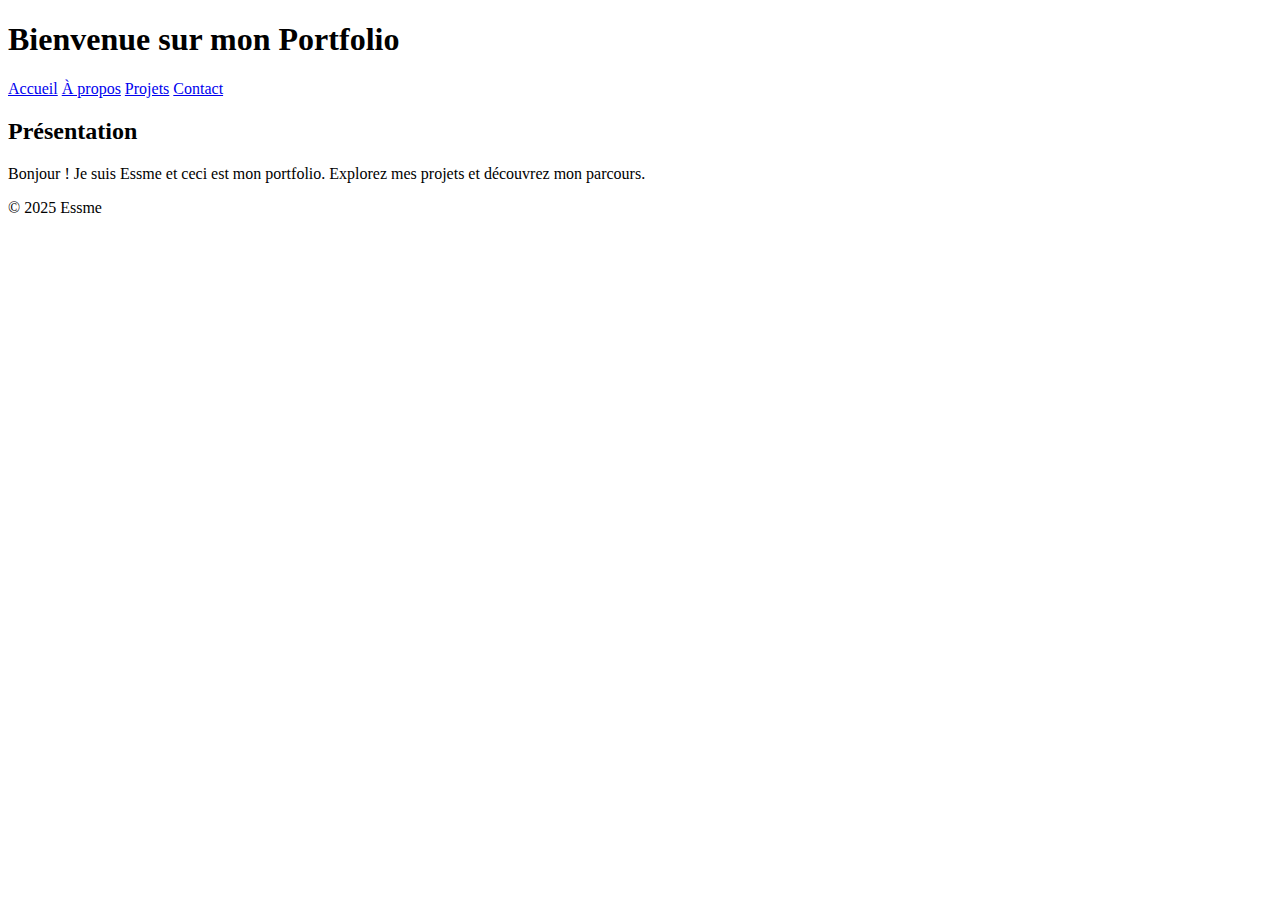
<file: index.html>
<!DOCTYPE html>
<html lang="fr">
<head>
    <meta charset="UTF-8">
    <meta name="viewport" content="width=device-width, initial-scale=1.0">
    <title>Mon Portfolio</title>
    <link rel="stylesheet" href="style.css">
</head>
<body>
    <header>
        <h1>Bienvenue sur mon Portfolio</h1>
        <nav>
            <a href="index.html">Accueil</a>
            <a href="about.html">À propos</a>
            <a href="projects.html">Projets</a>
            <a href="contact.html">Contact</a>
        </nav>
    </header>
    <main>
        <section>
            <h2>Présentation</h2>
            <p>Bonjour ! Je suis Essme et ceci est mon portfolio. Explorez mes projets et découvrez mon parcours.</p>
        </section>
    </main>
    <footer>
        <p>&copy; 2025 Essme</p>
    </footer>
</body>
</html>
</file>
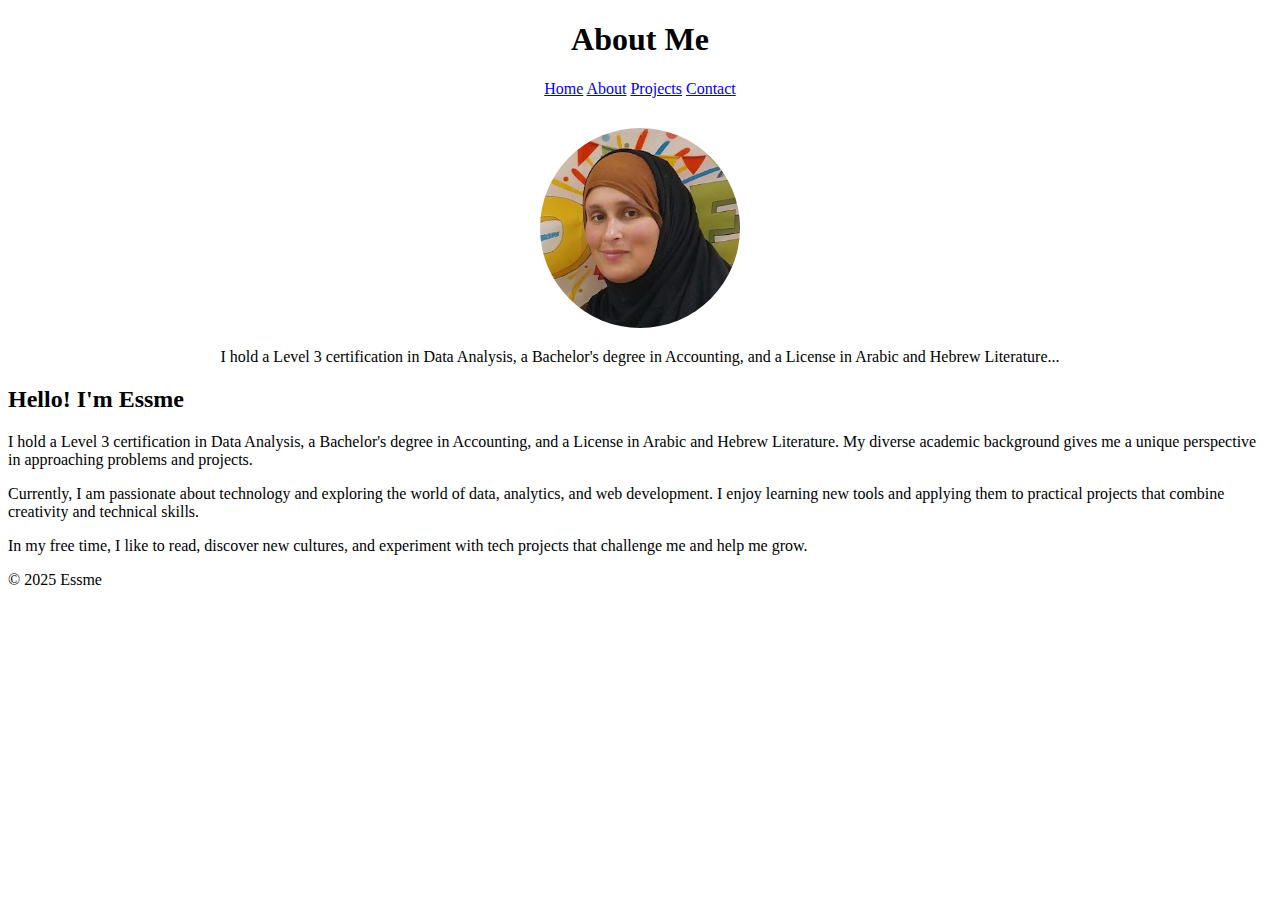
<file: about.html>
<!DOCTYPE html>
<html lang="en">
<head>
    <meta charset="UTF-8">
    <meta name="viewport" content="width=device-width, initial-scale=1.0">
    <title>About - My Portfolio</title>
    <link rel="stylesheet" href="style.css">
</head>
<body>
    <header>
      <div style="text-align: center;"> 
        <h1>About Me</h1>
        <nav>
            <a href="index.html">Home</a>
            <a href="about.html">About</a>
            <a href="projects.html">Projects</a>
            <a href="contact.html">Contact</a>
        </nav>
          </div>
    </header>
    <main>
       <section class="about-container">
    <div class="about-image">
     
<div style="text-align: center;">
  <img src="photo.png" alt="Ma photo" style="width:200px; height:200px; border-radius:50%; object-fit:cover; margin-top:30px;">

  <p>
    I hold a Level 3 certification in Data Analysis, a Bachelor's degree in Accounting, and a License in Arabic and Hebrew Literature...  
  </p>
</div>


    </div>
    <div class="about-text">
        <h2>Hello! I'm Essme</h2>
        <p>I hold a Level 3 certification in Data Analysis, a Bachelor's degree in Accounting, and a License in Arabic and Hebrew Literature. My diverse academic background gives me a unique perspective in approaching problems and projects.</p>
        <p>Currently, I am passionate about technology and exploring the world of data, analytics, and web development. I enjoy learning new tools and applying them to practical projects that combine creativity and technical skills.</p>
        <p>In my free time, I like to read, discover new cultures, and experiment with tech projects that challenge me and help me grow.</p>
    </div>
</section>

    </main>
    <footer>
        <p>&copy; 2025 Essme</p>
    </footer>
</body>
</html>
</file>
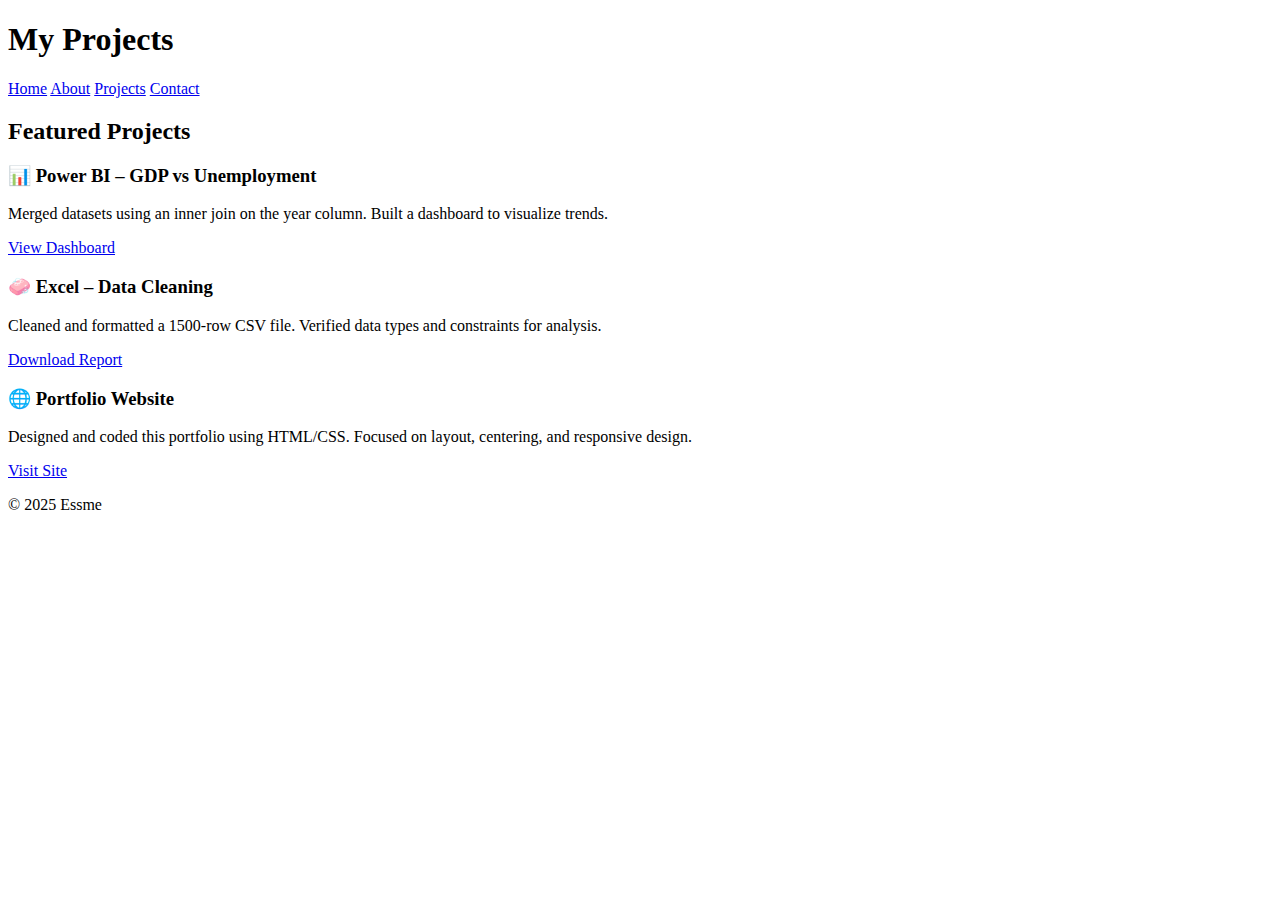
<file: project.html>
<!DOCTYPE html>
<html lang="en">
<head>
  <meta charset="UTF-8" />
  <meta name="viewport" content="width=device-width, initial-scale=1.0" />
  <title>Projects – Essme Portfolio</title>
  <link href="https://fonts.googleapis.com/css2?family=Inter:wght@400;600&display=swap" rel="stylesheet" />
  <link rel="stylesheet" href="style.css" />
</head>
<body>
  <header>
    <h1>My Projects</h1>
    <nav class="menu">
      <a href="index.html">Home</a>
      <a href="about.html">About</a>
      <a href="projects.html">Projects</a>
      <a href="contact.html">Contact</a>
    </nav>
  </header>

  <main>
    <section class="projects">
      <h2>Featured Projects</h2>

      <div class="project-card">
        <h3>📊 Power BI – GDP vs Unemployment</h3>
        <p>Merged datasets using an inner join on the year column. Built a dashboard to visualize trends.</p>
        <a href="#">View Dashboard</a>
      </div>

      <div class="project-card">
        <h3>🧼 Excel – Data Cleaning</h3>
        <p>Cleaned and formatted a 1500-row CSV file. Verified data types and constraints for analysis.</p>
        <a href="#">Download Report</a>
      </div>

      <div class="project-card">
        <h3>🌐 Portfolio Website</h3>
        <p>Designed and coded this portfolio using HTML/CSS. Focused on layout, centering, and responsive design.</p>
        <a href="#">Visit Site</a>
      </div>
    </section>
  </main>

  <footer>
    <p>&copy; 2025 Essme</p>
  </footer>
</body>
</html>
</file>
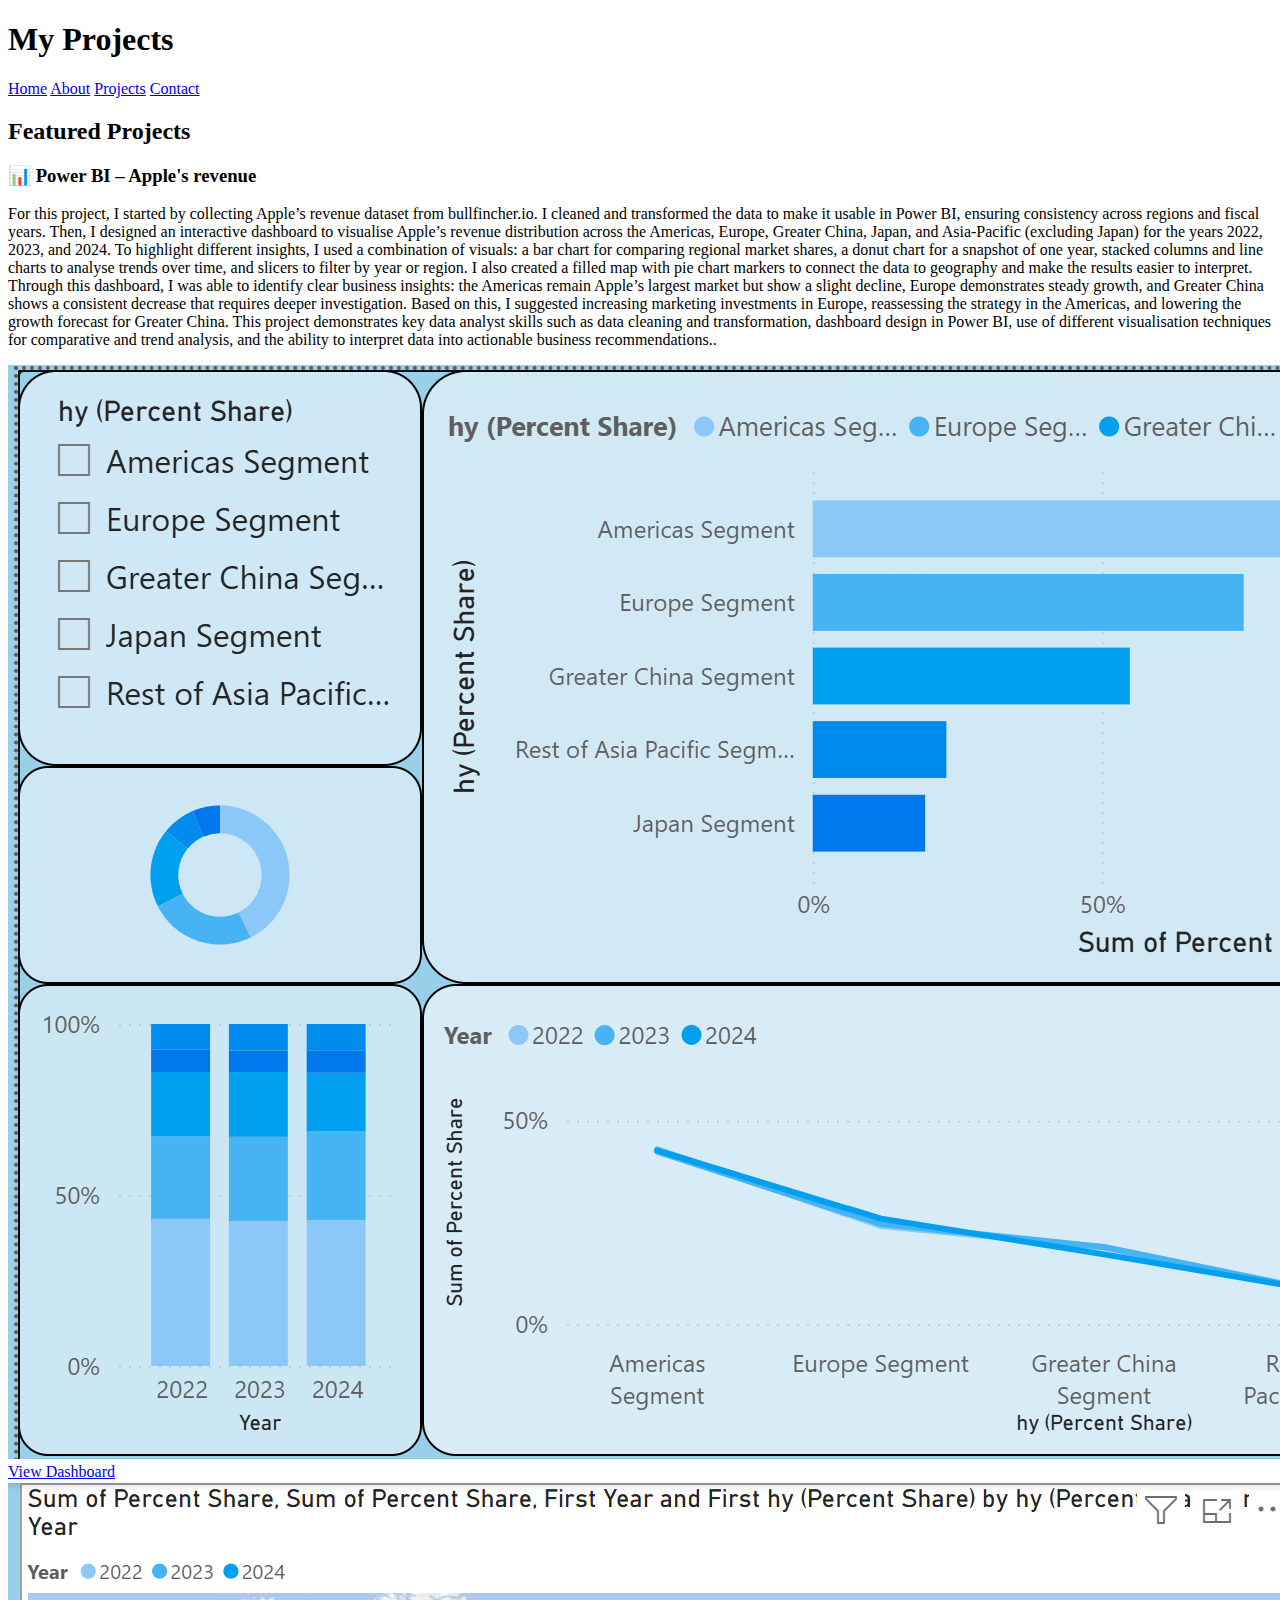
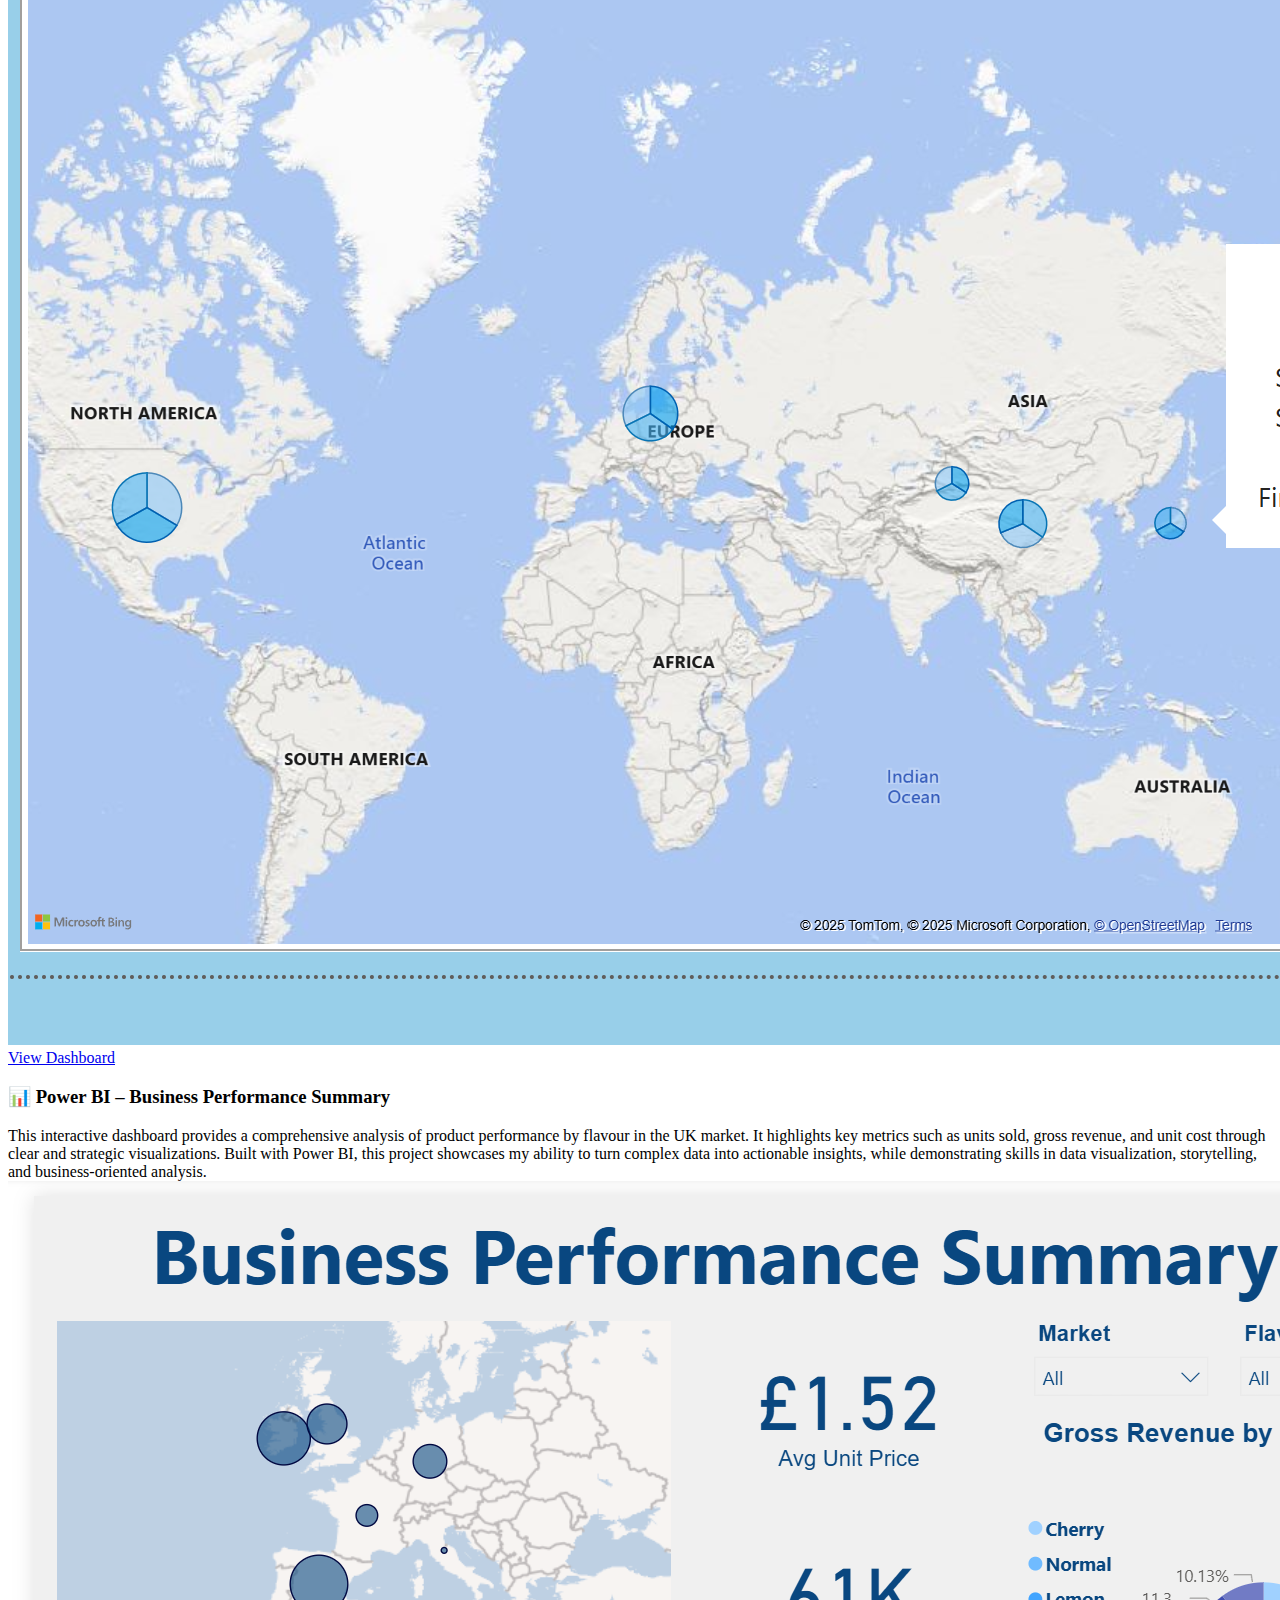
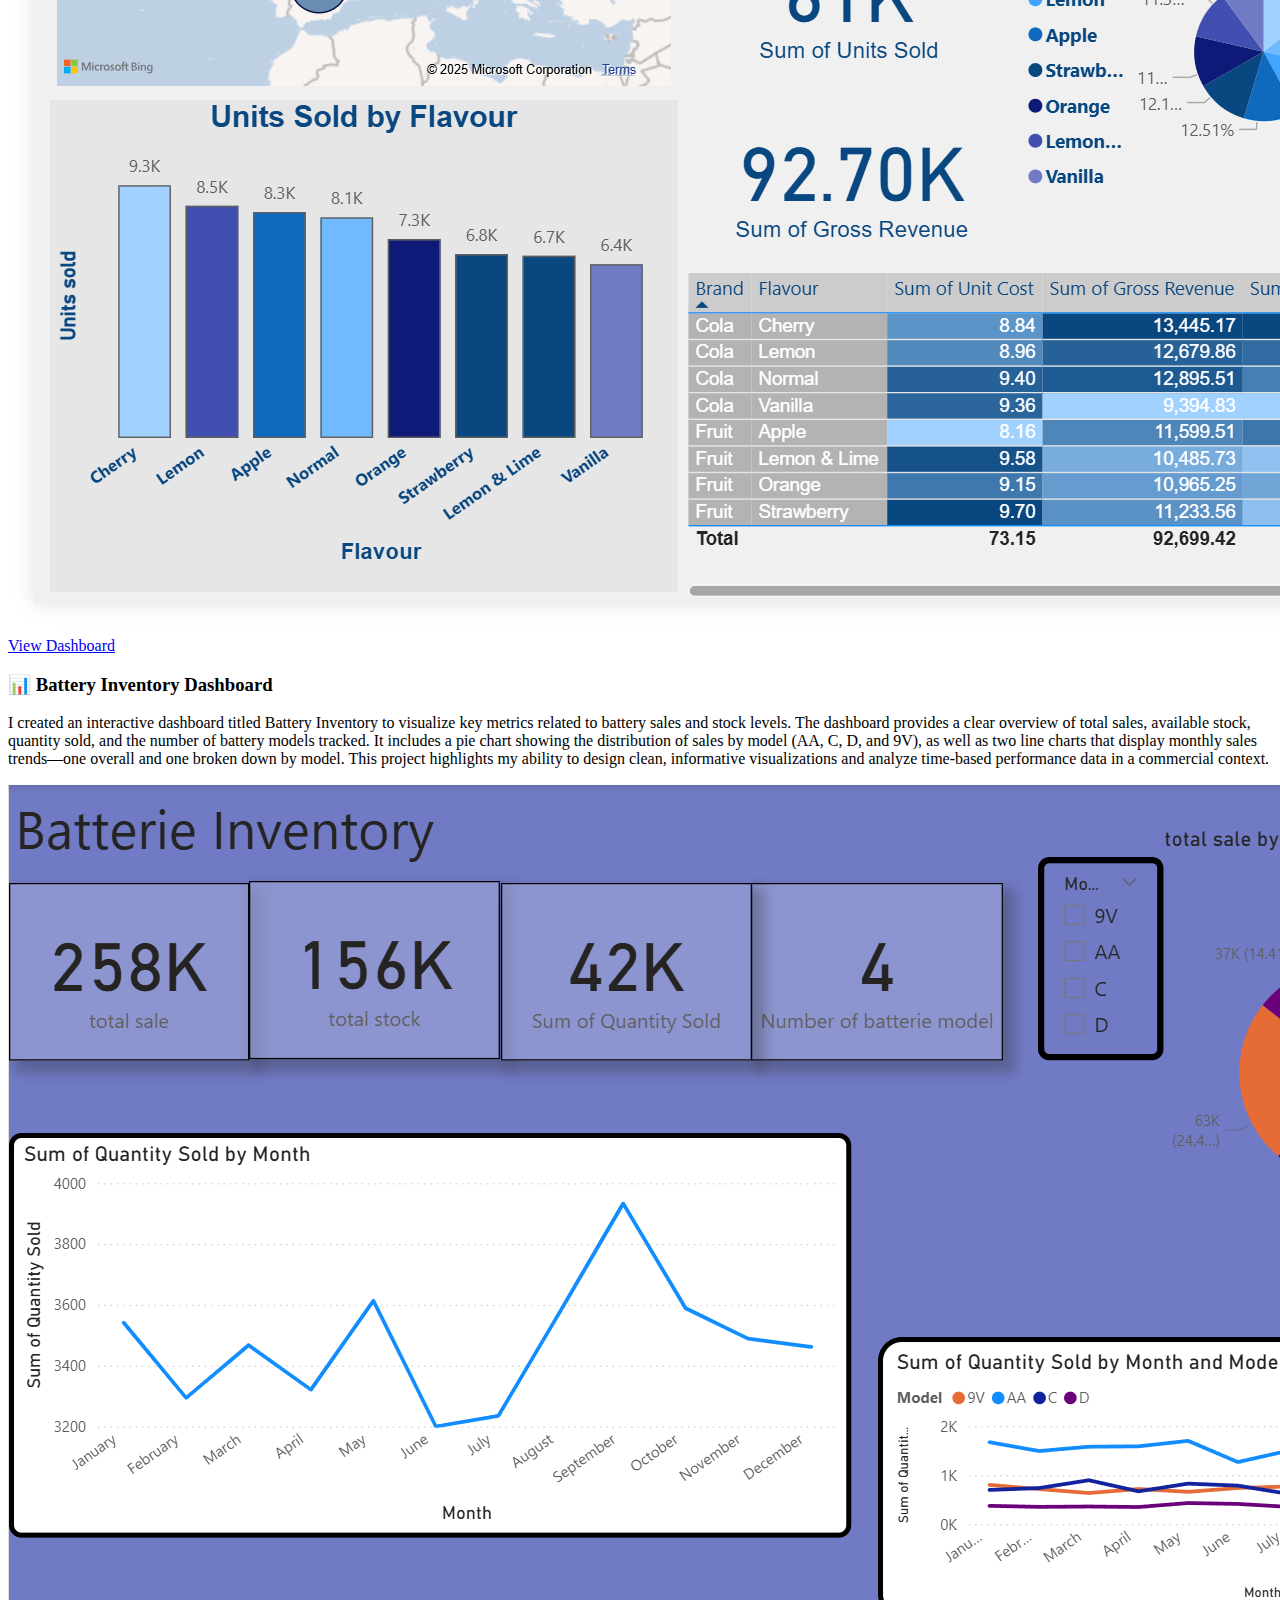
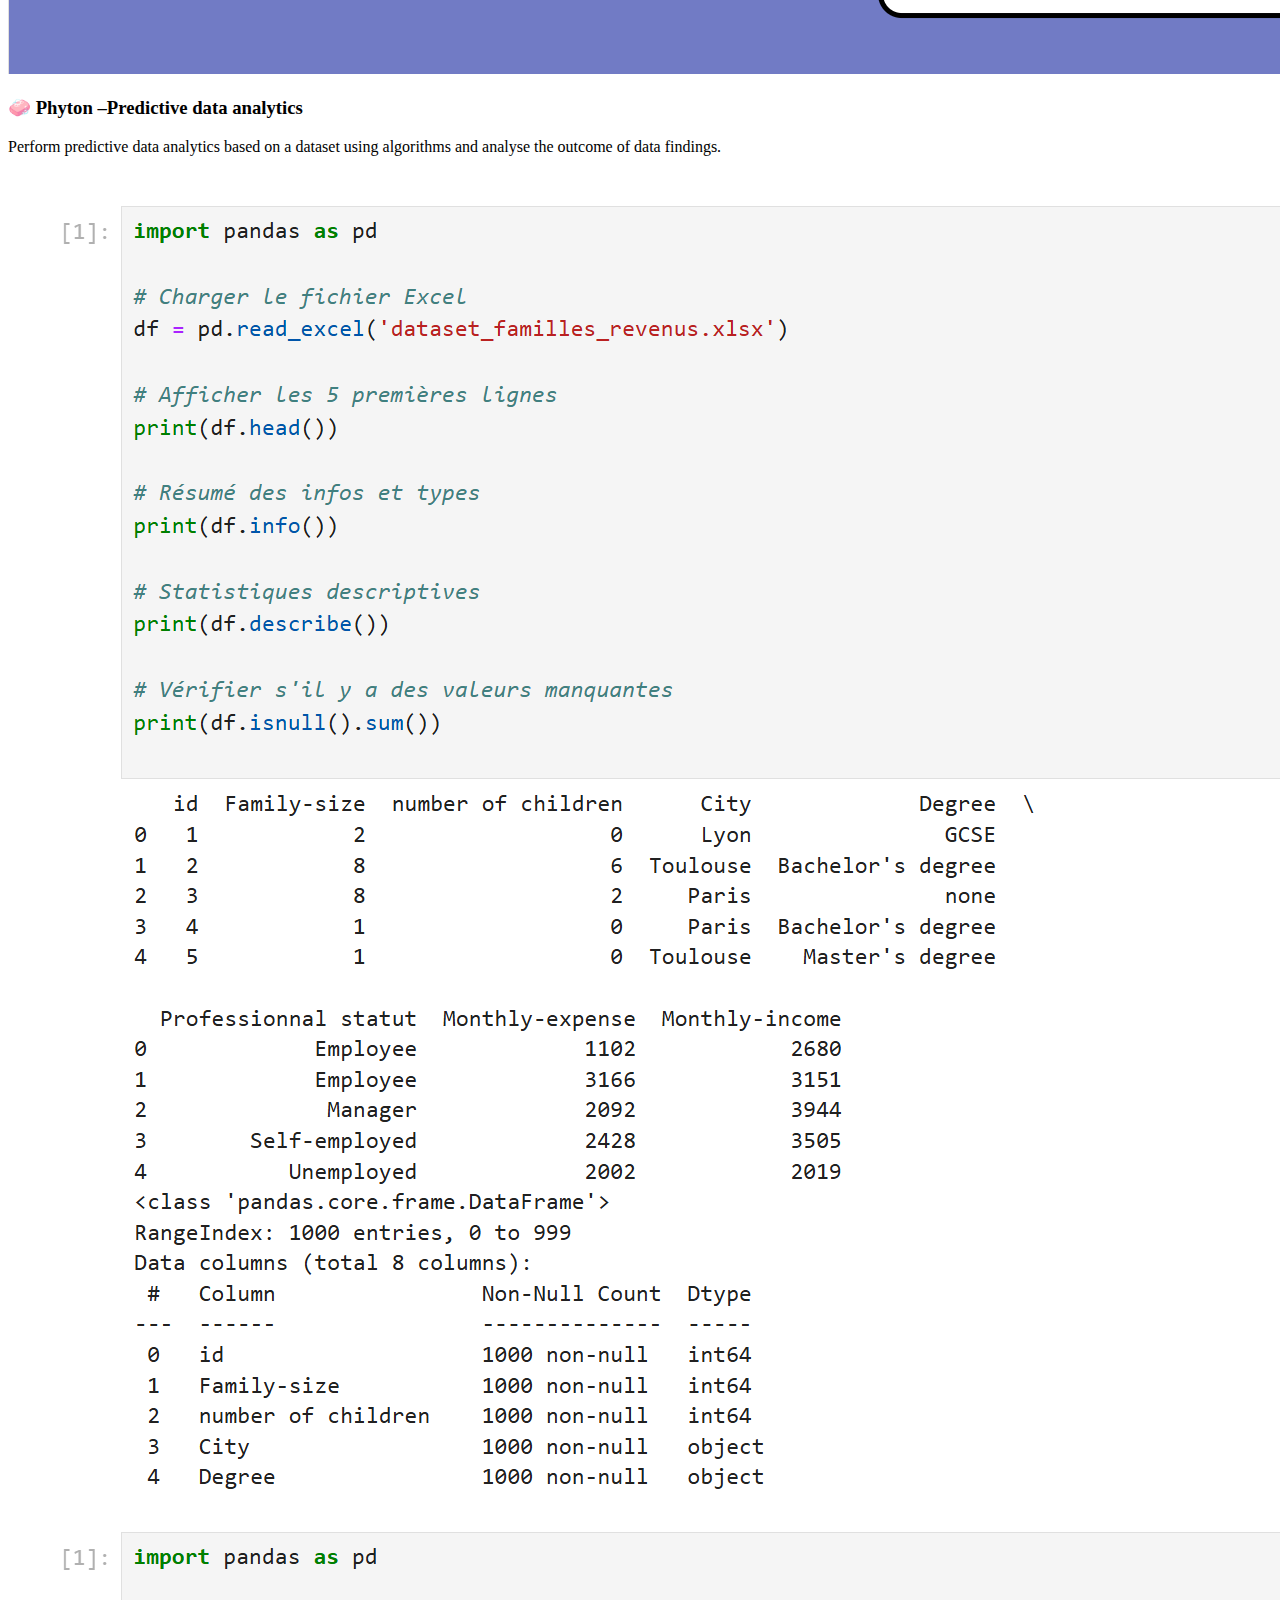
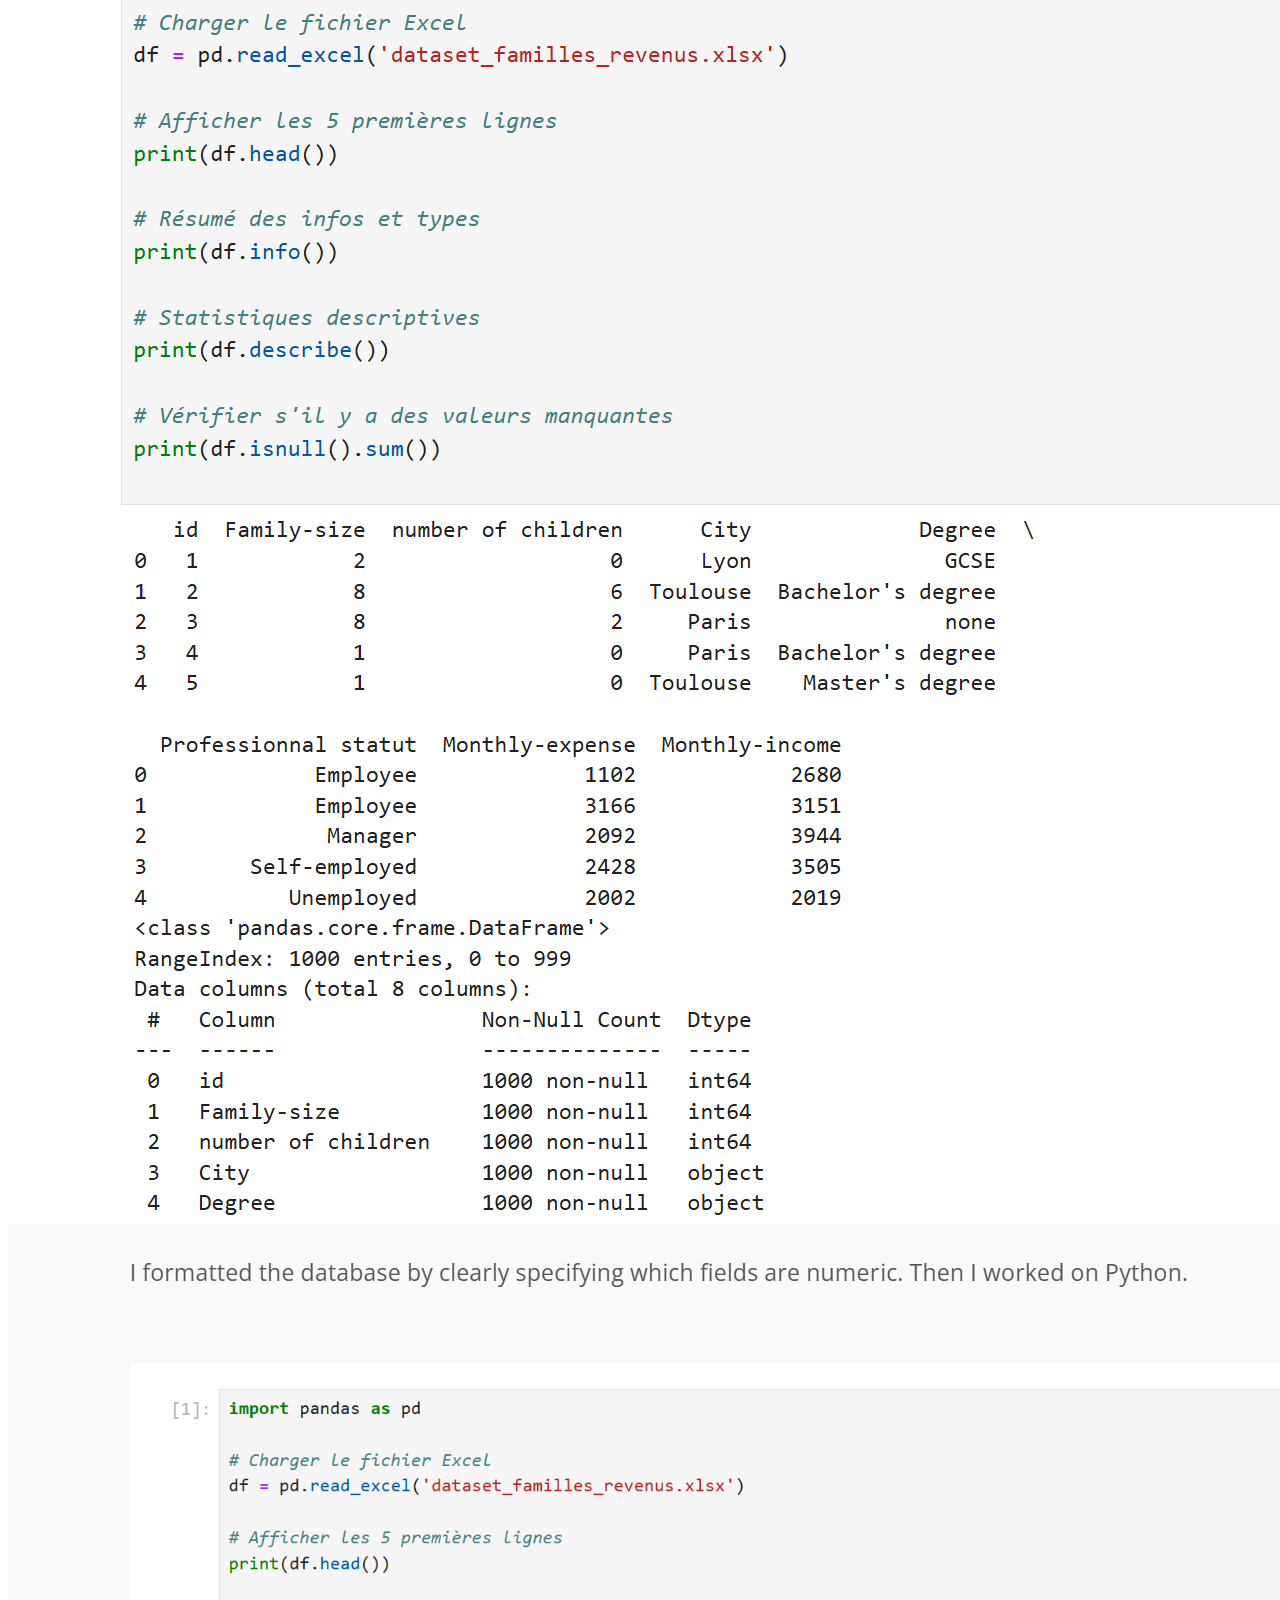
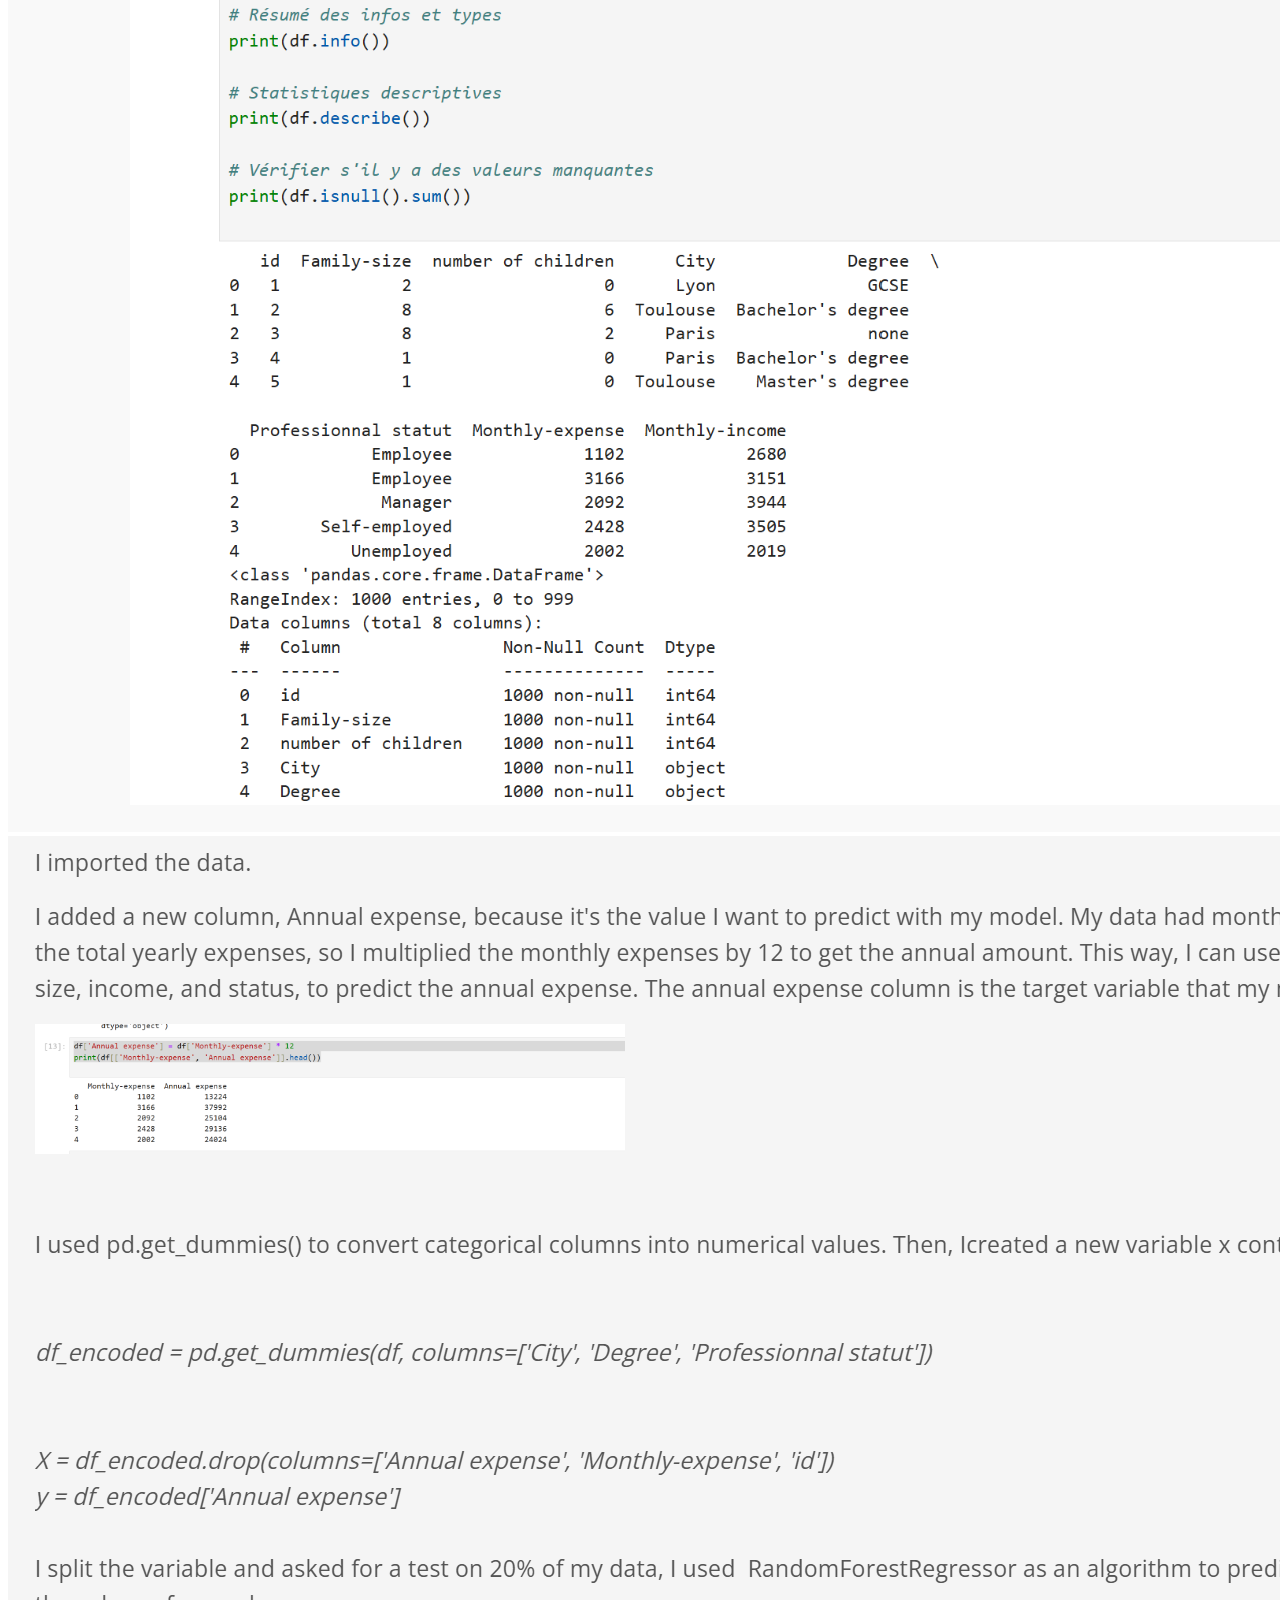
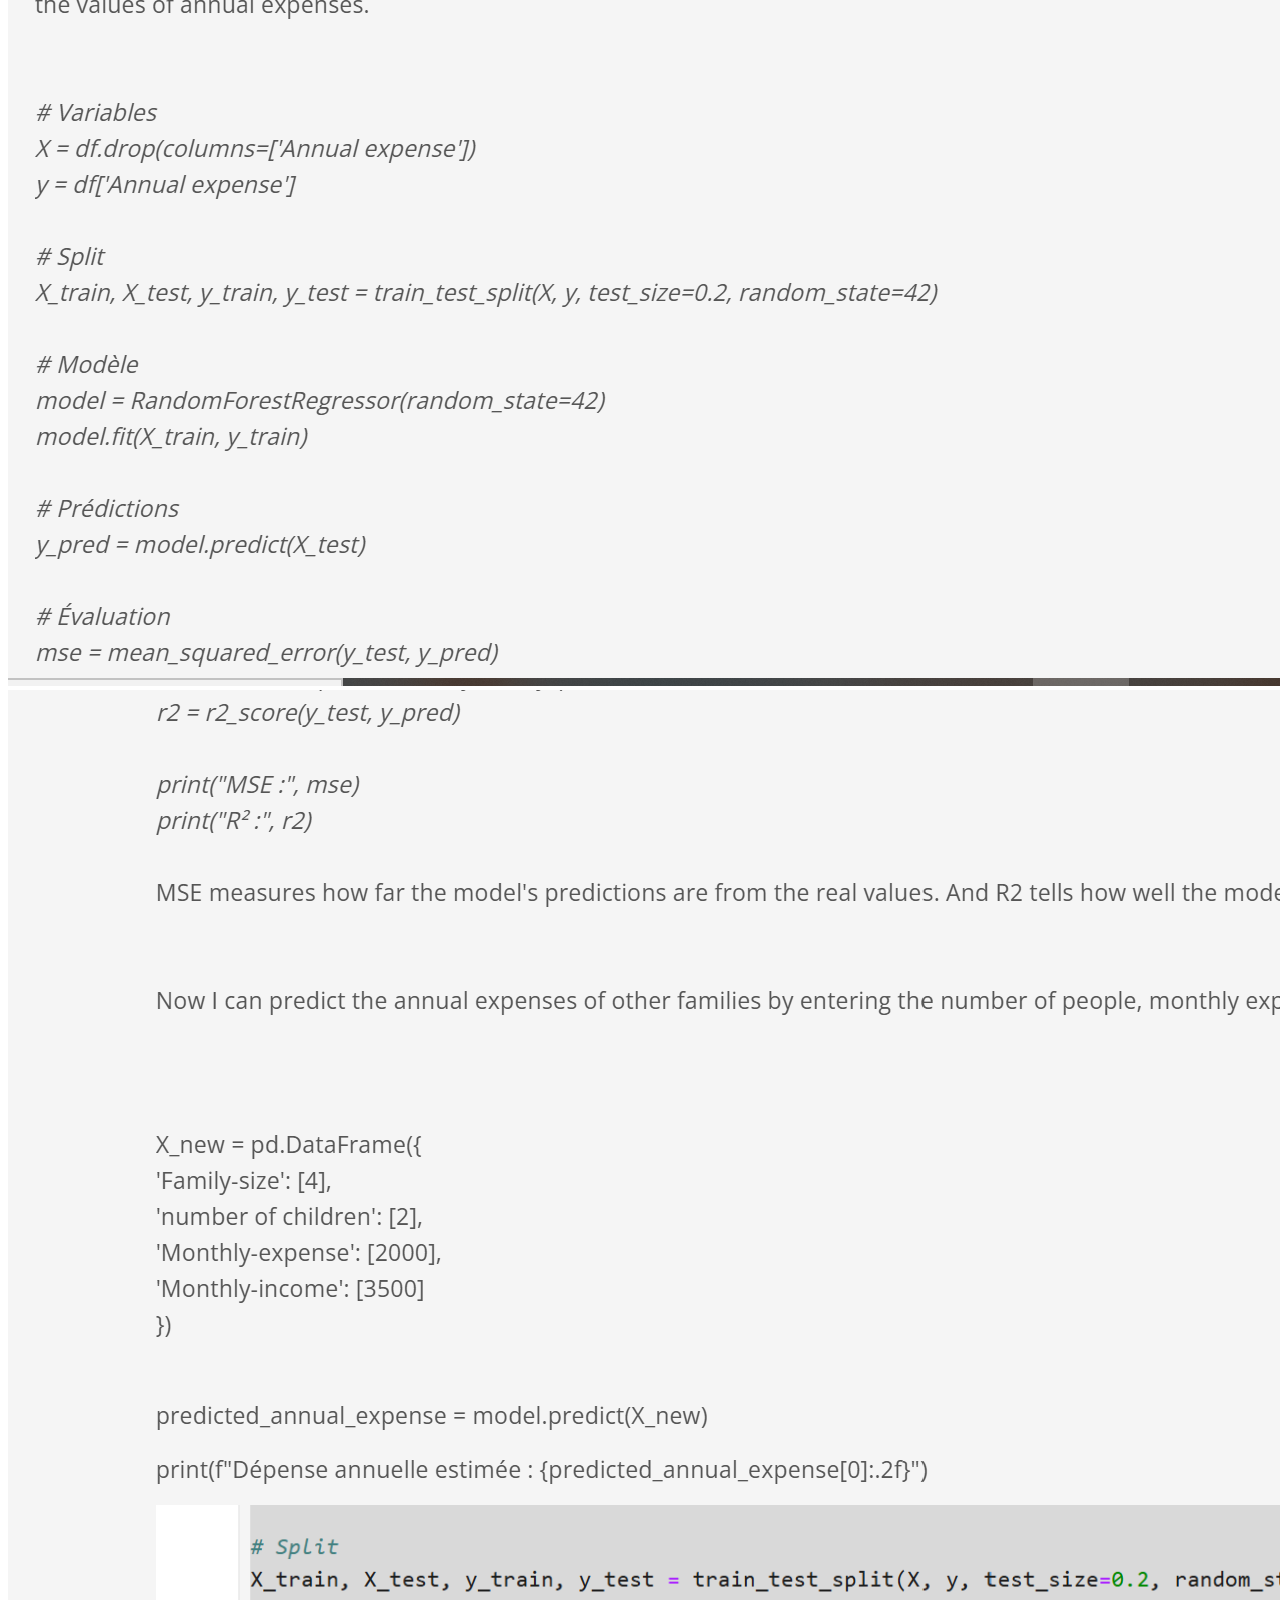
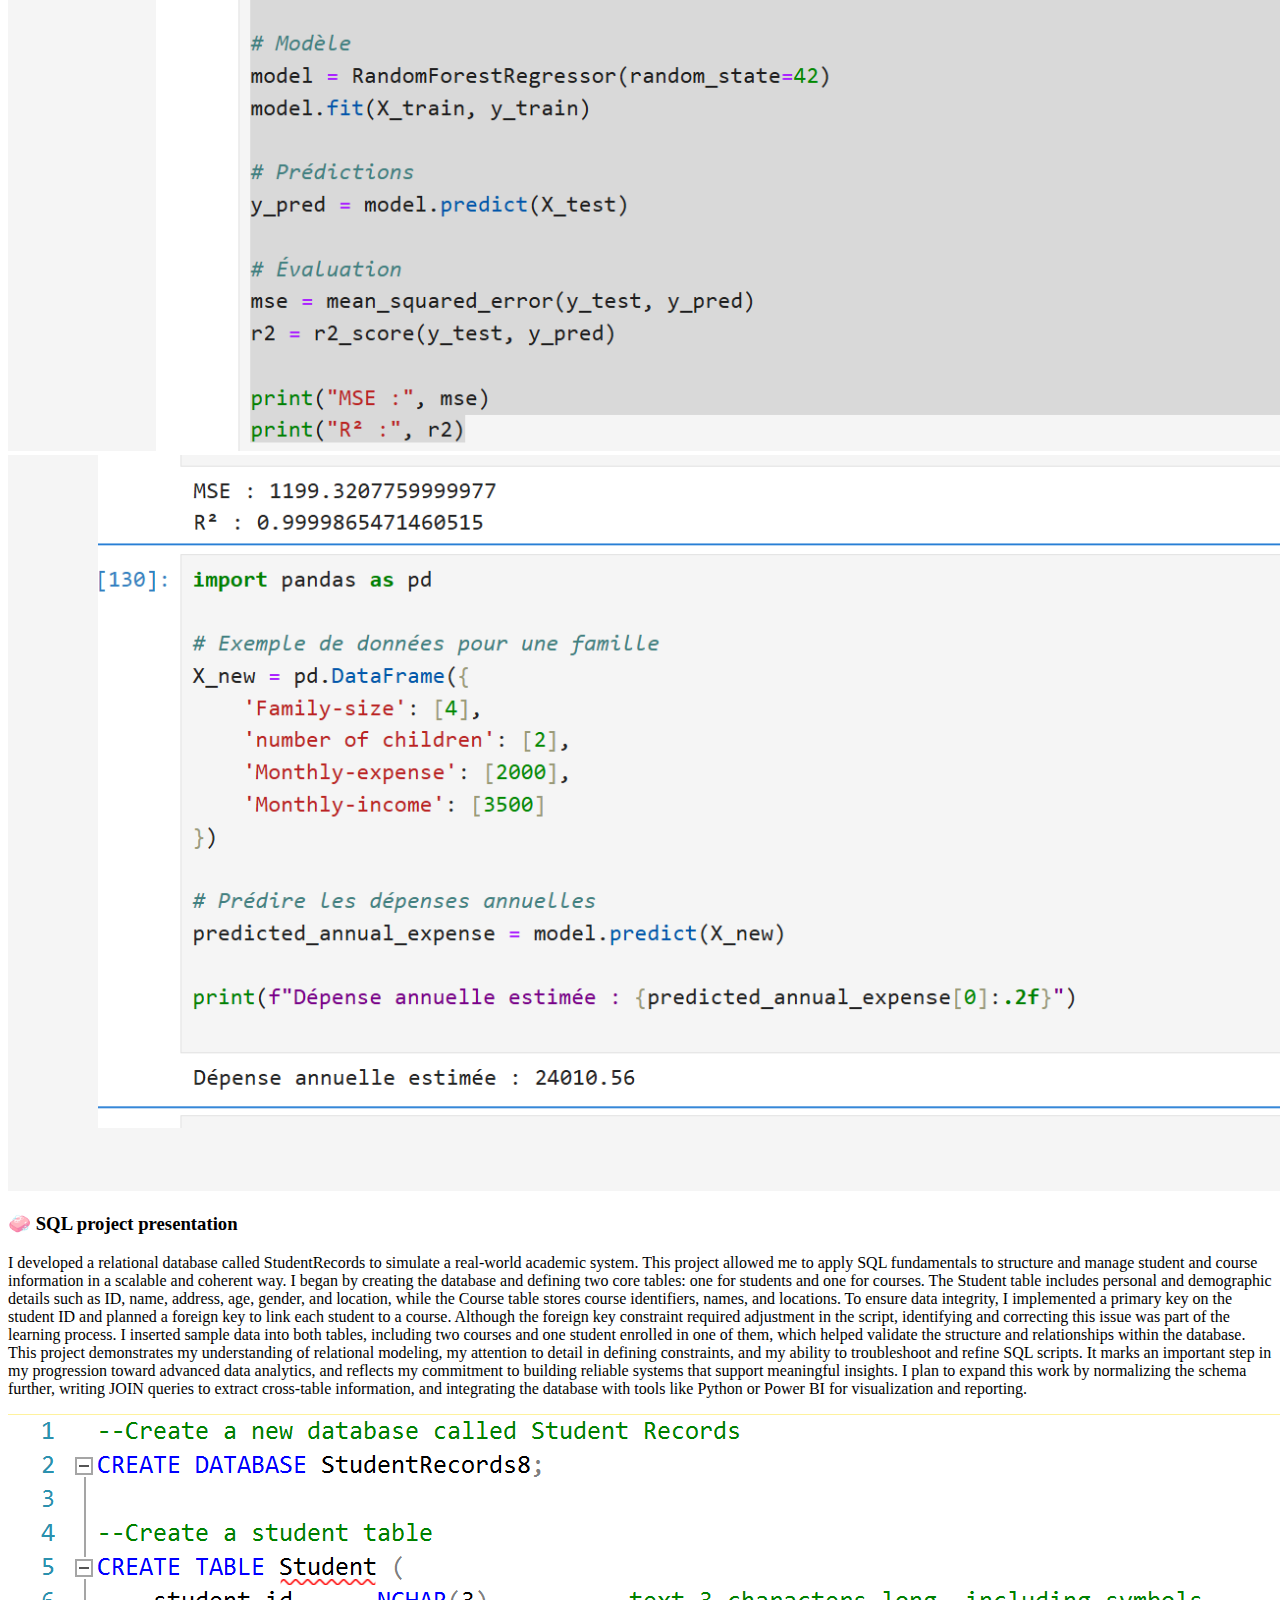
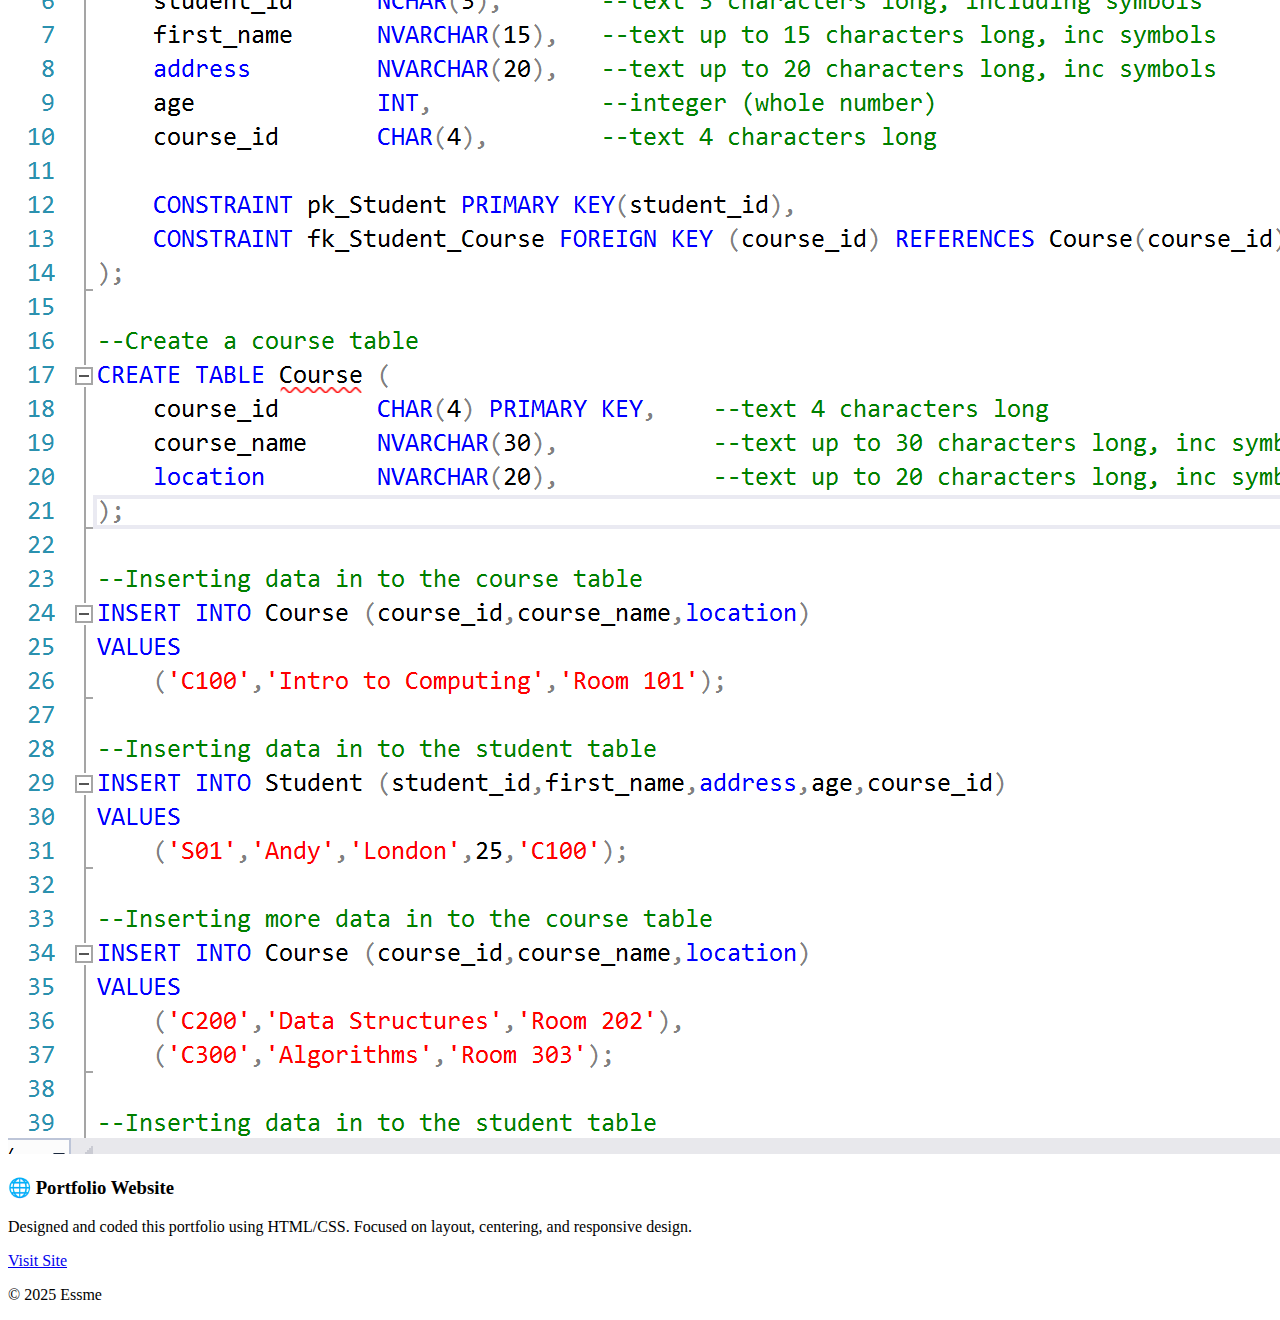
<file: projects.html>
<!DOCTYPE html>
<html lang="en">
<head>
  <meta charset="UTF-8" />
  <meta name="viewport" content="width=device-width, initial-scale=1.0" />
  <title>Projects – Essme Portfolio</title>
  <link href="https://fonts.googleapis.com/css2?family=Inter:wght@400;600&display=swap" rel="stylesheet" />
  <link rel="stylesheet" href="style.css" />
</head>
<body>
  <header>
    <h1>My Projects</h1>
    <nav class="menu">
      <a href="index.html">Home</a>
      <a href="about.html">About</a>
      <a href="projects.html">Projects</a>
      <a href="contact.html">Contact</a>
    </nav>
  </header>

  <main>
    <section class="projects">
      <h2>Featured Projects</h2>

      <div class="project-card">
        <h3>📊 Power BI – Apple's revenue</h3>
        <p>For this project, I started by collecting Apple’s revenue dataset from bullfincher.io. I cleaned and transformed the data to make it usable in Power BI, ensuring consistency across regions and fiscal years. Then, I designed an interactive dashboard to visualise Apple’s revenue distribution across the Americas, Europe, Greater China, Japan, and Asia-Pacific (excluding Japan) for the years 2022, 2023, and 2024.

To highlight different insights, I used a combination of visuals: a bar chart for comparing regional market shares, a donut chart for a snapshot of one year, stacked columns and line charts to analyse trends over time, and slicers to filter by year or region. I also created a filled map with pie chart markers to connect the data to geography and make the results easier to interpret.

Through this dashboard, I was able to identify clear business insights: the Americas remain Apple’s largest market but show a slight decline, Europe demonstrates steady growth, and Greater China shows a consistent decrease that requires deeper investigation. Based on this, I suggested increasing marketing investments in Europe, reassessing the strategy in the Americas, and lowering the growth forecast for Greater China.

This project demonstrates key data analyst skills such as data cleaning and transformation, dashboard design in Power BI, use of different visualisation techniques for comparative and trend analysis, and the ability to interpret data into actionable business recommendations..</p>
   
        <img src="apple_dashboard.png" alt="Apple Revenue Dashboard" class="project-image" />

        <a href="apple_dashboard.png" download>View Dashboard</a>
        
        <img src="apple maps.png" alt="apple maps" class="project-image" />

        <a href="apple maps.png" download>View Dashboard</a>
      



      </div>

       <div class="project-card">
        <h3>📊 Power BI – Business Performance Summary </h3>
        <p>

          This interactive dashboard provides a comprehensive analysis of product performance by flavour in the UK market. It highlights key metrics such as units sold, gross revenue, and unit cost through clear and strategic visualizations. Built with Power BI, this project showcases my ability to turn complex data into actionable insights, while demonstrating skills in data visualization, storytelling, and business-oriented analysis.
        <img src="dashboard_drinks.png3.png" alt="Apple Revenue Dashboard" class="project-image" />

        <a href="dashboard_drinks.png3.png" download>View Dashboard</a>
        
     <h3>📊 Battery Inventory Dashboard
     </h3>   
 <p>     
I created an interactive dashboard titled Battery Inventory to visualize key metrics related to battery sales and stock levels. The dashboard provides a clear overview of total sales, available stock, quantity sold, and the number of battery models tracked. It includes a pie chart showing the distribution of sales by model (AA, C, D, and 9V), as well as two line charts that display monthly sales trends—one overall and one broken down by model. This project highlights my ability to design clean, informative visualizations and analyze time-based performance data in a commercial context.
</p>

<img src="visualisation1.png" alt="Predictive Data" class="project-image" />


         
      </div>

      <div class="project-card">
        <h3>🧼 Phyton –Predictive data analytics</h3>
       <p> Perform predictive data analytics based on a dataset using algorithms and analyse the outcome of data findings. </p>

 
      <img src="phyton 1.png" alt="Predictive Data" class="project-image" />
 <img src="phyton 1.png" alt="Predictive Data" class="project-image" />
 <img src="Phyton2.png" alt="Predictive Data" class="project-image" />
 <img src="Phyton3.png" alt="Predictive Data" class="project-image" />
  <img src="phyton4.png" alt="Predictive Data" class="project-image" />
 <img src="phyton5.png" alt="Predictive Data" class="project-image" />



        
        
      </div>

<div class="project-card">
        <h3>🧼 SQL project presentation</h3>
       <p> I developed a relational database called StudentRecords to simulate a real-world academic system. This project allowed me to apply SQL fundamentals to structure and manage student and course information in a scalable and coherent way. I began by creating the database and defining two core tables: one for students and one for courses. The Student table includes personal and demographic details such as ID, name, address, age, gender, and location, while the Course table stores course identifiers, names, and locations.

To ensure data integrity, I implemented a primary key on the student ID and planned a foreign key to link each student to a course. Although the foreign key constraint required adjustment in the script, identifying and correcting this issue was part of the learning process. I inserted sample data into both tables, including two courses and one student enrolled in one of them, which helped validate the structure and relationships within the database.

This project demonstrates my understanding of relational modeling, my attention to detail in defining constraints, and my ability to troubleshoot and refine SQL scripts. It marks an important step in my progression toward advanced data analytics, and reflects my commitment to building reliable systems that support meaningful insights. I plan to expand this work by normalizing the schema further, writing JOIN queries to extract cross-table information, and integrating the database with tools like Python or Power BI for visualization and reporting. </p>
  <img src="SQL.png" alt="Predictive Data" class="project-image" />
    
        
      </div>





      
      <div class="project-card">
        <h3>🌐 Portfolio Website</h3>
        <p>Designed and coded this portfolio using HTML/CSS. Focused on layout, centering, and responsive design.</p>
        <a href="#">Visit Site</a>
      </div>
    </section>
  </main>

  <footer>
    <p>&copy; 2025 Essme</p>
  </footer>
</body>
</html>
</file>
<file: style.css>

</file>
